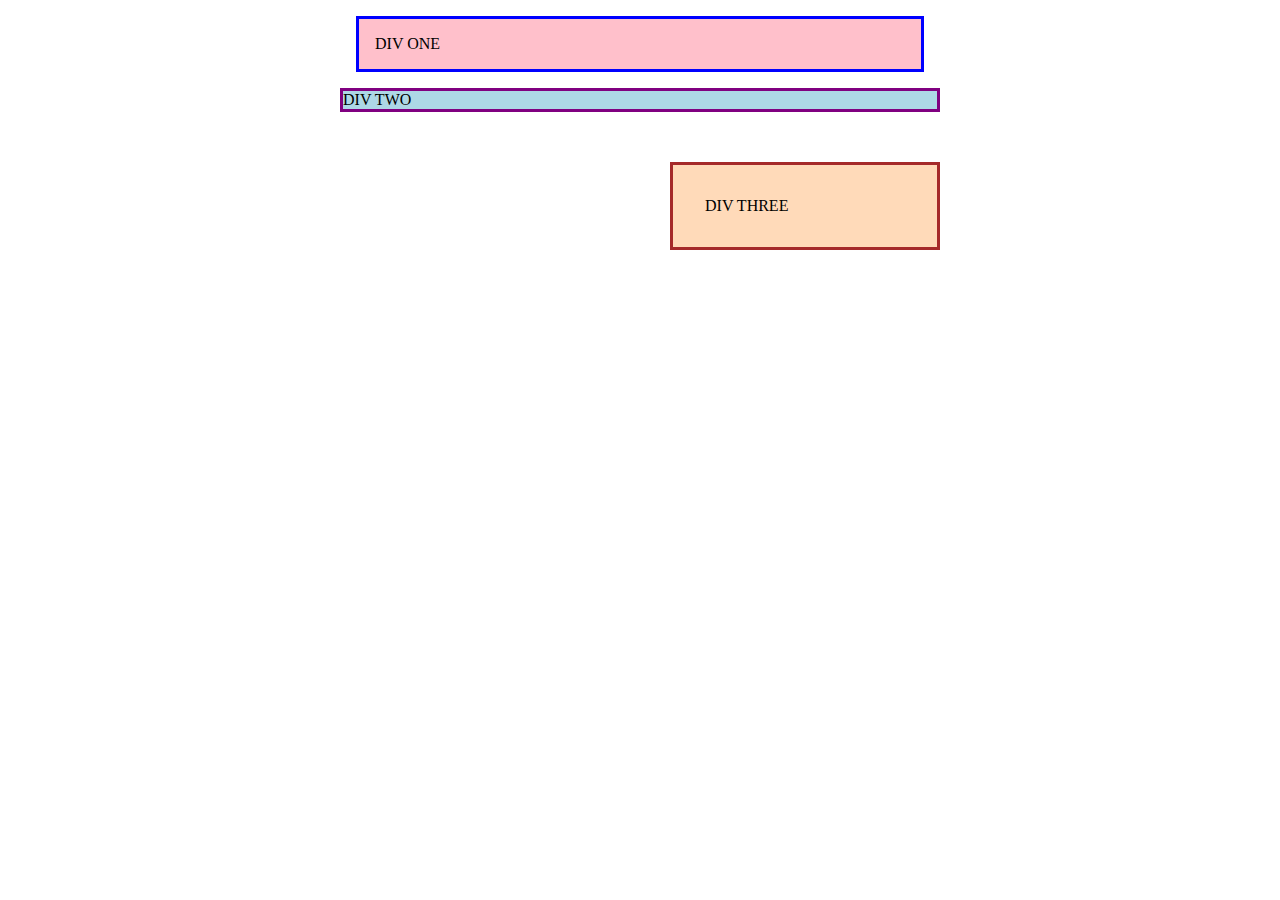
<file: foundations/block-and-inline/01-margin-and-padding-1/index.html>
<!DOCTYPE html>
<html lang="en">
  <head>
    <meta charset="UTF-8">
    <meta http-equiv="X-UA-Compatible" content="IE=edge">
    <meta name="viewport" content="width=device-width, initial-scale=1.0">
    <title>Margin and Padding exercise</title>
    <link rel="stylesheet" href="style.css">
  </head>
  <body>
    <div class="one">
      DIV ONE
    </div>
    <div class="two">
      DIV TWO
    </div>
    <div class="three">
      DIV THREE
    </div>
  </body>
</html>
</file>
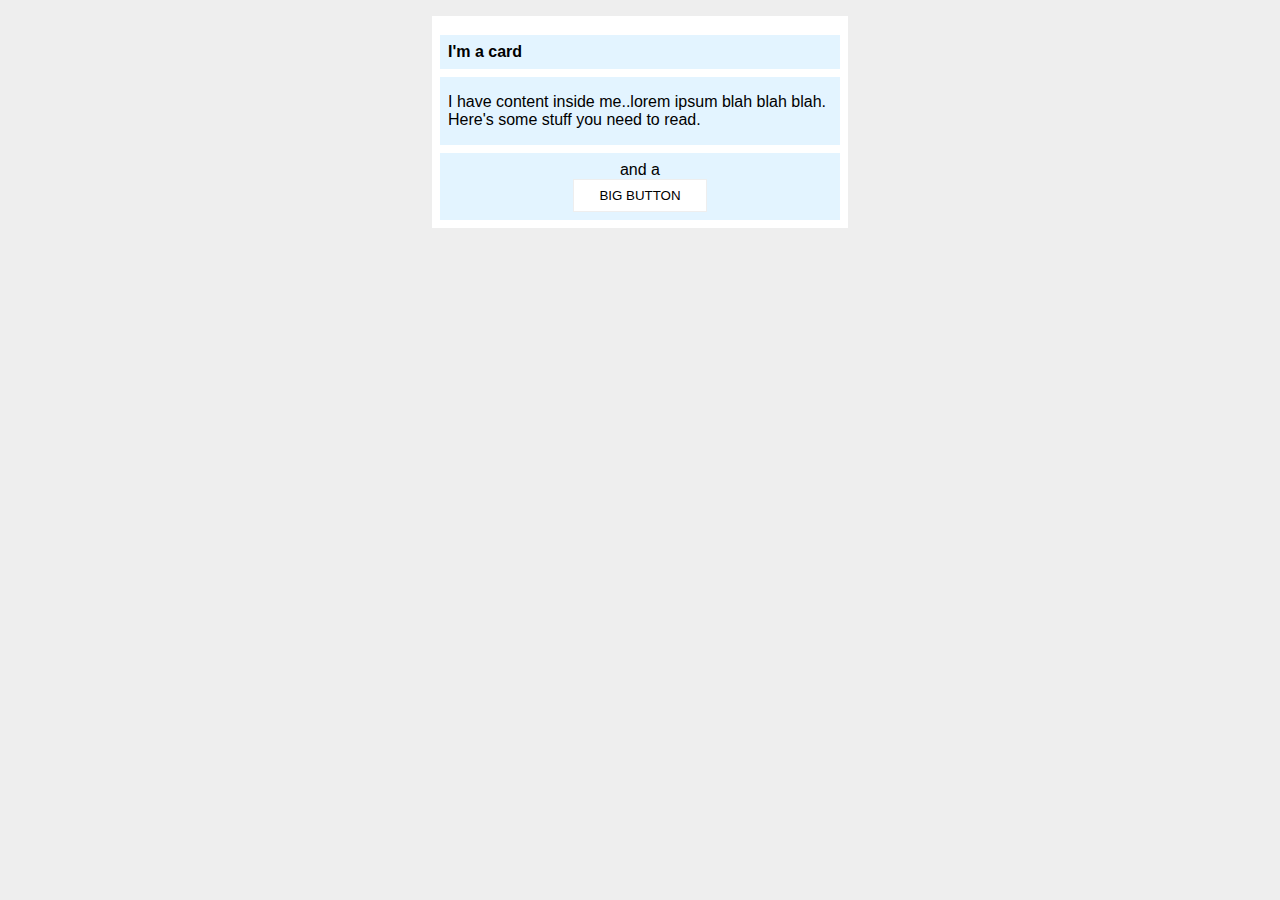
<file: foundations/block-and-inline/02-margin-and-padding-2/index.html>
<!DOCTYPE html>
<html lang="en">
  <head>
    <meta charset="UTF-8">
    <meta http-equiv="X-UA-Compatible" content="IE=edge">
    <meta name="viewport" content="width=device-width, initial-scale=1.0">
    <title>Margin and Padding exercise 2</title>
    <link rel="stylesheet" href="style.css">
  </head>
  <body>
    <div class="card">
      <h1 class="title">I'm a card</h1>
      <div class="content">I have content inside me..lorem ipsum blah blah blah. Here's some stuff you need to read.</div>
      <div class="button-container">and a <button>BIG BUTTON</button></div>
    </div>
  </body>
</html>
</file>
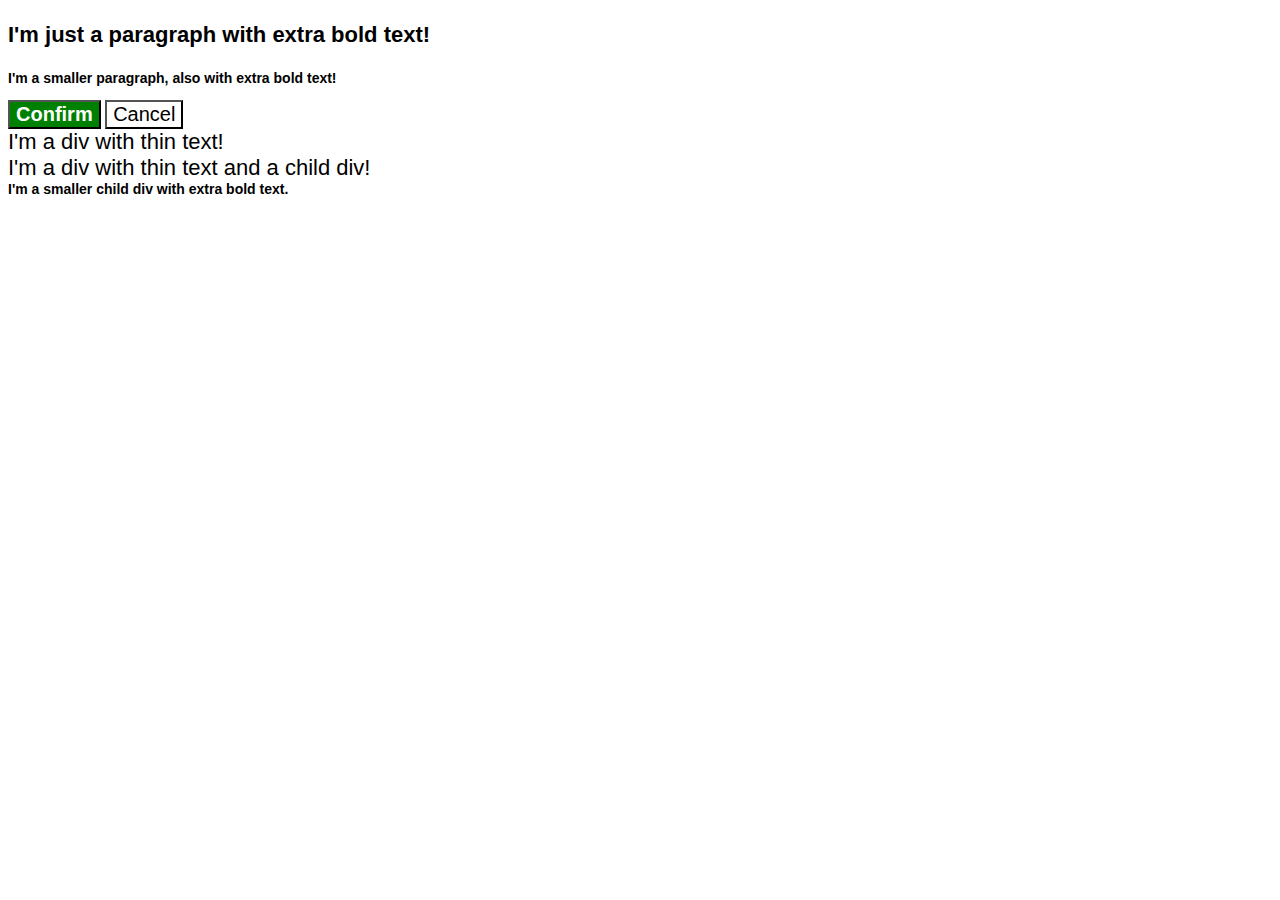
<file: foundations/cascade/01-cascade-fix/index.html>
<!DOCTYPE html>
<html lang="en">
  <head>
    <meta charset="UTF-8">
    <meta http-equiv="X-UA-Compatible" content="IE=edge">
    <meta name="viewport" content="width=device-width, initial-scale=1.0">
    <title>Fix the Cascade</title>
    <link rel="stylesheet" href="style.css">
  </head>
  <body>
    <p class="para">I'm just a paragraph with extra bold text!</p>
    <p class="para small-para">I'm a smaller paragraph, also with extra bold text!</p>

    <button id="confirm-button" class="button confirm">Confirm</button>
    <button id="cancel-button" class="button cancel">Cancel</button>

    <div class="text">I'm a div with thin text!</div>
    <div class="text">I'm a div with thin text and a child div!
      <div class="text child">I'm a smaller child div with extra bold text.</div>
    </div>
  </body>
</html>
</file>
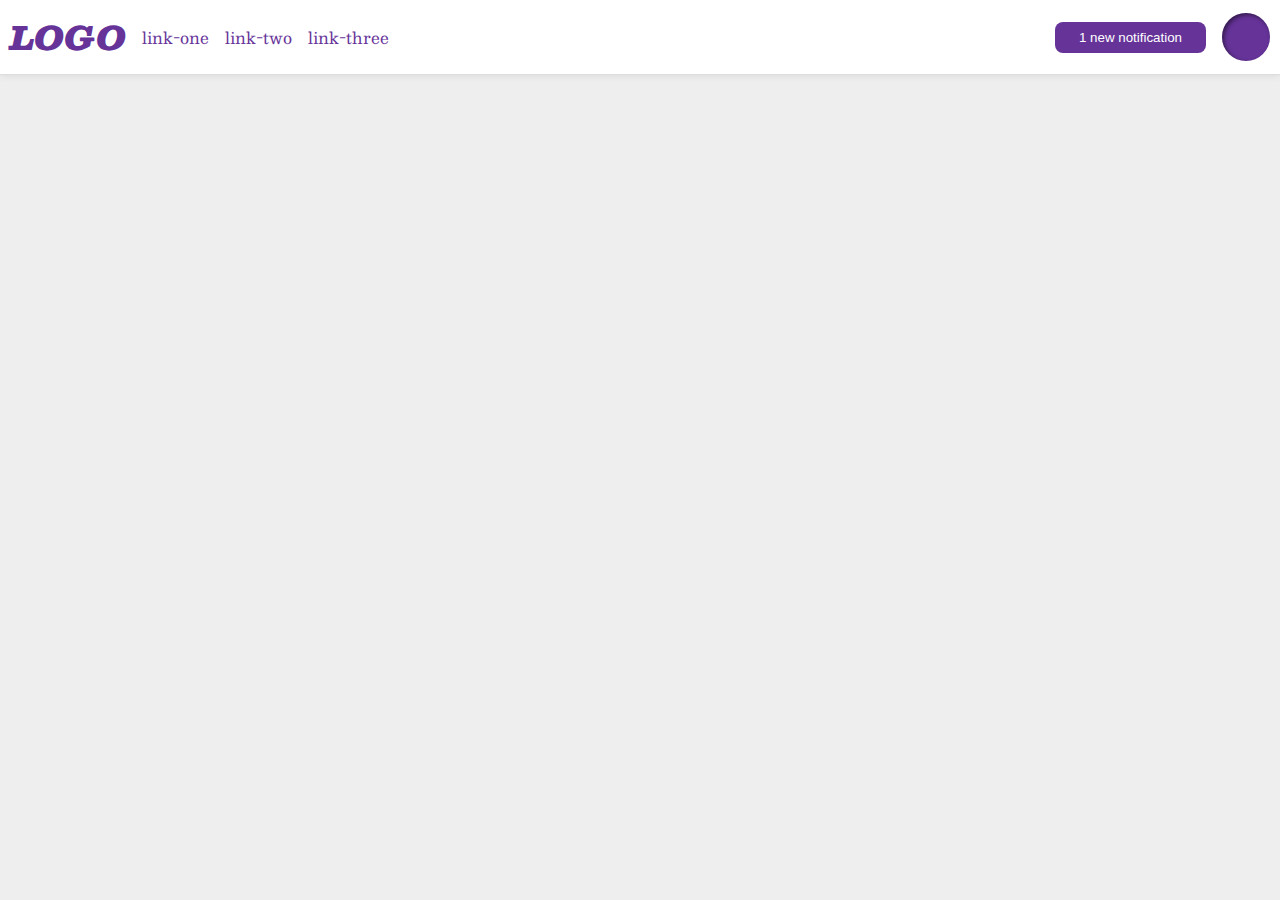
<file: foundations/flex/03-flex-header-2/index.html>
<!DOCTYPE html>
<html lang="en">
  <head>
    <meta charset="UTF-8">
    <meta http-equiv="X-UA-Compatible" content="IE=edge">
    <meta name="viewport" content="width=device-width, initial-scale=1.0">
    <title>Flex Header 2</title>
    <link rel="stylesheet" href="style.css">
  </head>
  <body>
    <div class="header">
      <div class="container-left">
        <div class="logo">
          LOGO
        </div>
        <ul class="links">
          <li><a href="https://google.com">link-one</a></li>
          <li><a href="https://google.com">link-two</a></li>
          <li><a href="https://google.com">link-three</a></li>
        </ul>
      </div>
      <div class="container-right">
        <button class="notifications">
          1 new notification
        </button>
        <div class="profile-image"></div>
      </div>
    </div>
  </body>
</html>
</file>
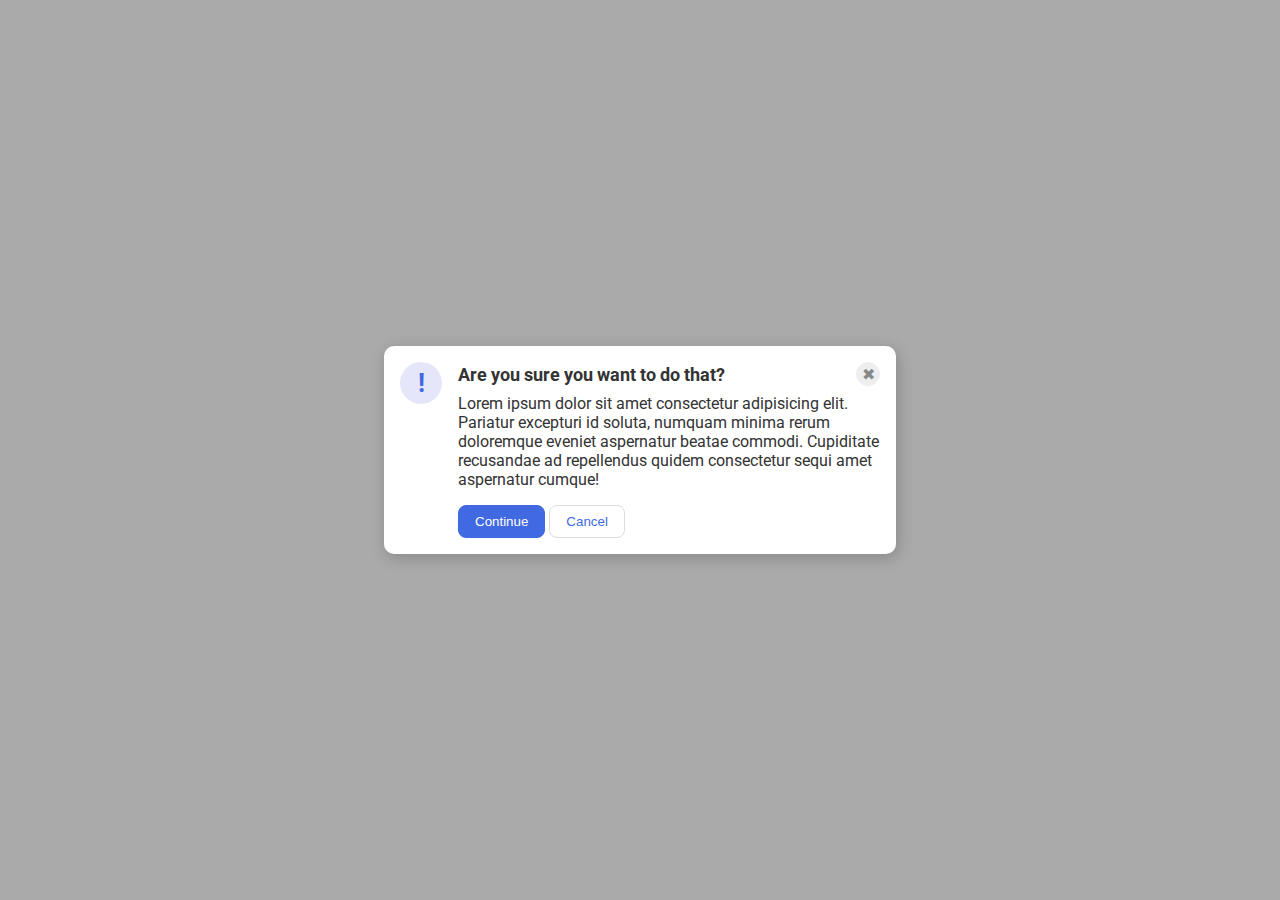
<file: foundations/flex/05-flex-modal/index.html>
<!DOCTYPE html>
<html lang="en">
  <head>
    <meta charset="UTF-8">
    <meta http-equiv="X-UA-Compatible" content="IE=edge">
    <meta name="viewport" content="width=device-width, initial-scale=1.0">
    <link rel="stylesheet" href="style.css">
    <title>Modal</title>
  </head>
  <body>
    <div class="modal">
      <div class="icon">!</div>
        <div class="container">
          <div class="header">Are you sure you want to do that?
          <button class="close-button">✖</button>
          </div>
          <div class="text">Lorem ipsum dolor sit amet consectetur adipisicing elit. Pariatur excepturi id soluta, numquam minima rerum doloremque eveniet aspernatur beatae commodi. Cupiditate recusandae ad repellendus quidem consectetur sequi amet aspernatur cumque!</div>
          <button class="continue">Continue</button>
          <button class="cancel">Cancel</button>
        </div>
    </div>
  </body>
</html>
</file>
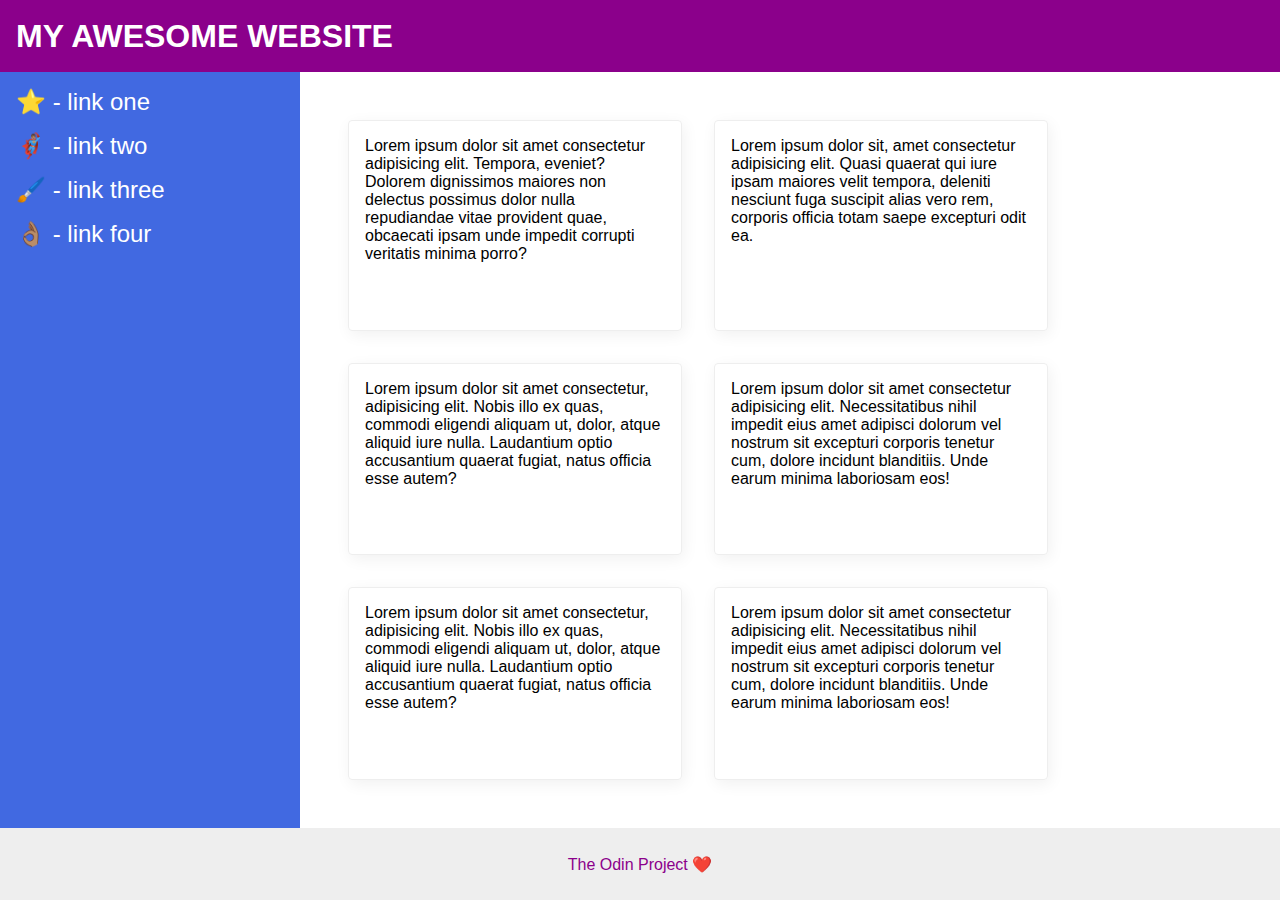
<file: foundations/flex/07-flex-layout-2/index.html>
<!DOCTYPE html>
<html lang="en">
  <head>
    <meta charset="UTF-8">
    <meta http-equiv="X-UA-Compatible" content="IE=edge">
    <meta name="viewport" content="width=device-width, initial-scale=1.0">
    <title>The Holy Grail</title>
    <link rel="stylesheet" href="style.css">
  </head>
  <body>
    <div class="header">
      MY AWESOME WEBSITE
    </div>
    
    <div class="body">
      <div class="sidebar">
        <ul>
          <li><a href="#">⭐ - link one</a></li>
          <li><a href="#">🦸🏽‍♂️ - link two</a></li>
          <li><a href="#">🖌️ - link three</a></li>
          <li><a href="#">👌🏽 - link four</a></li>
        </ul>
      </div>

      <div class="container">
        <div class="card">Lorem ipsum dolor sit amet consectetur adipisicing elit. Tempora, eveniet? Dolorem dignissimos maiores non delectus possimus dolor nulla repudiandae vitae provident quae, obcaecati ipsam unde impedit corrupti veritatis minima porro?</div>
        <div class="card">Lorem ipsum dolor sit, amet consectetur adipisicing elit. Quasi quaerat qui iure ipsam maiores velit tempora, deleniti nesciunt fuga suscipit alias vero rem, corporis officia totam saepe excepturi odit ea.</div>
        <div class="card">Lorem ipsum dolor sit amet consectetur, adipisicing elit. Nobis illo ex quas, commodi eligendi aliquam ut, dolor, atque aliquid iure nulla. Laudantium optio accusantium quaerat fugiat, natus officia esse autem?</div>
        <div class="card">Lorem ipsum dolor sit amet consectetur adipisicing elit. Necessitatibus nihil impedit eius amet adipisci dolorum vel nostrum sit excepturi corporis tenetur cum, dolore incidunt blanditiis. Unde earum minima laboriosam eos!</div>
        <div class="card">Lorem ipsum dolor sit amet consectetur, adipisicing elit. Nobis illo ex quas, commodi eligendi aliquam ut, dolor, atque aliquid iure nulla. Laudantium optio accusantium quaerat fugiat, natus officia esse autem?</div>
        <div class="card">Lorem ipsum dolor sit amet consectetur adipisicing elit. Necessitatibus nihil impedit eius amet adipisci dolorum vel nostrum sit excepturi corporis tenetur cum, dolore incidunt blanditiis. Unde earum minima laboriosam eos!</div>
      </div>  
    </div>
    <div class="footer">
      The Odin Project ❤️
    </div>
  </body>
</html>
</file>
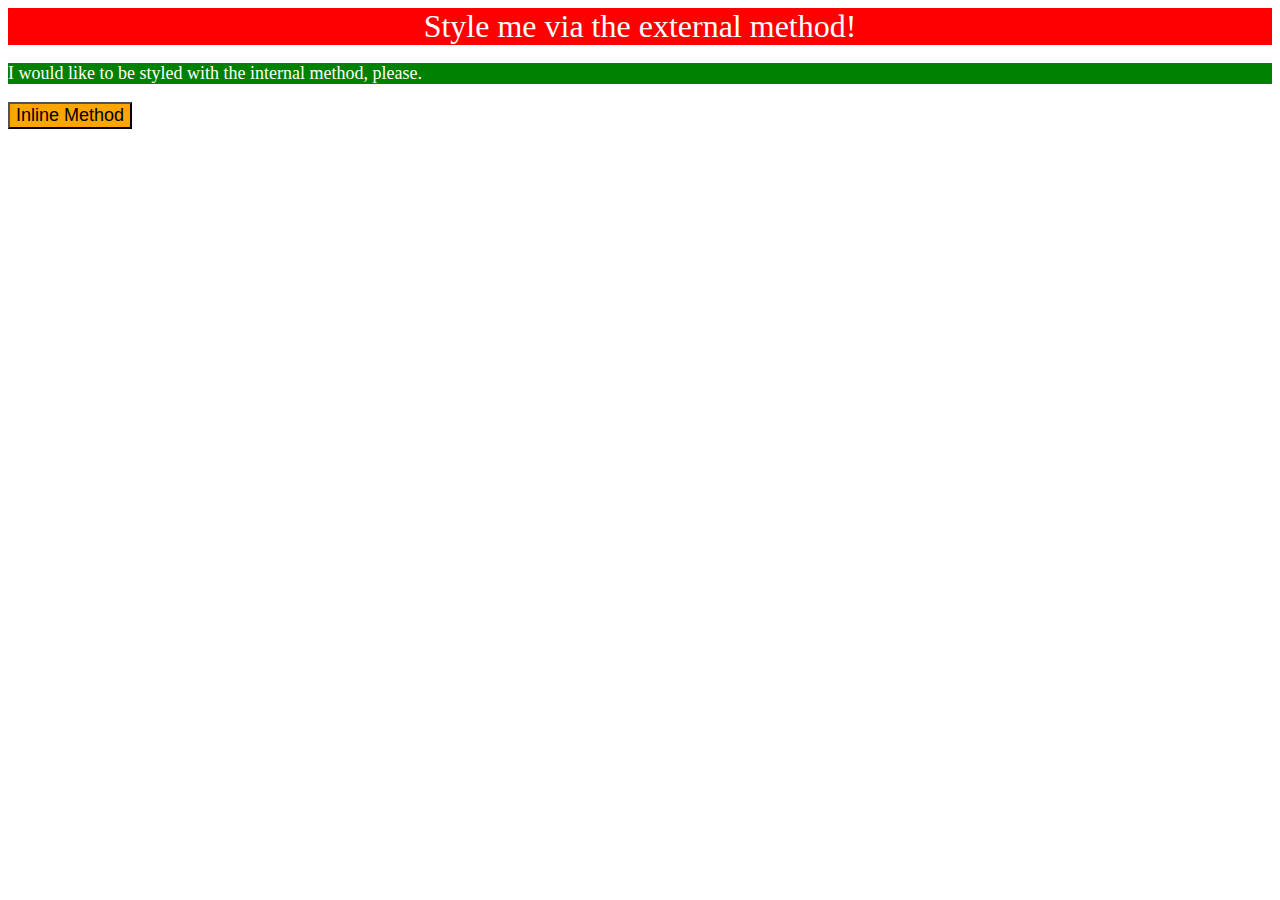
<file: foundations/intro-to-css/01-css-methods/index.html>
<!DOCTYPE html>
<html lang="en">
  <head>
    <meta charset="UTF-8">
    <meta http-equiv="X-UA-Compatible" content="IE=edge">
    <meta name="viewport" content="width=device-width, initial-scale=1.0">
    <link rel="stylesheet" href="style.css">
    <title>Methods for Adding CSS</title>

    <style>
      p {
        background-color: green;
        color: white;
        font-size: 18px;
      }
    </style>
  </head>
  <body>
    <div>Style me via the external method!</div>
    <p>I would like to be styled with the internal method, please.</p>
    <button style="background-color: orange; font-size: 18px">Inline Method</button>
  </body>
</html>
</file>
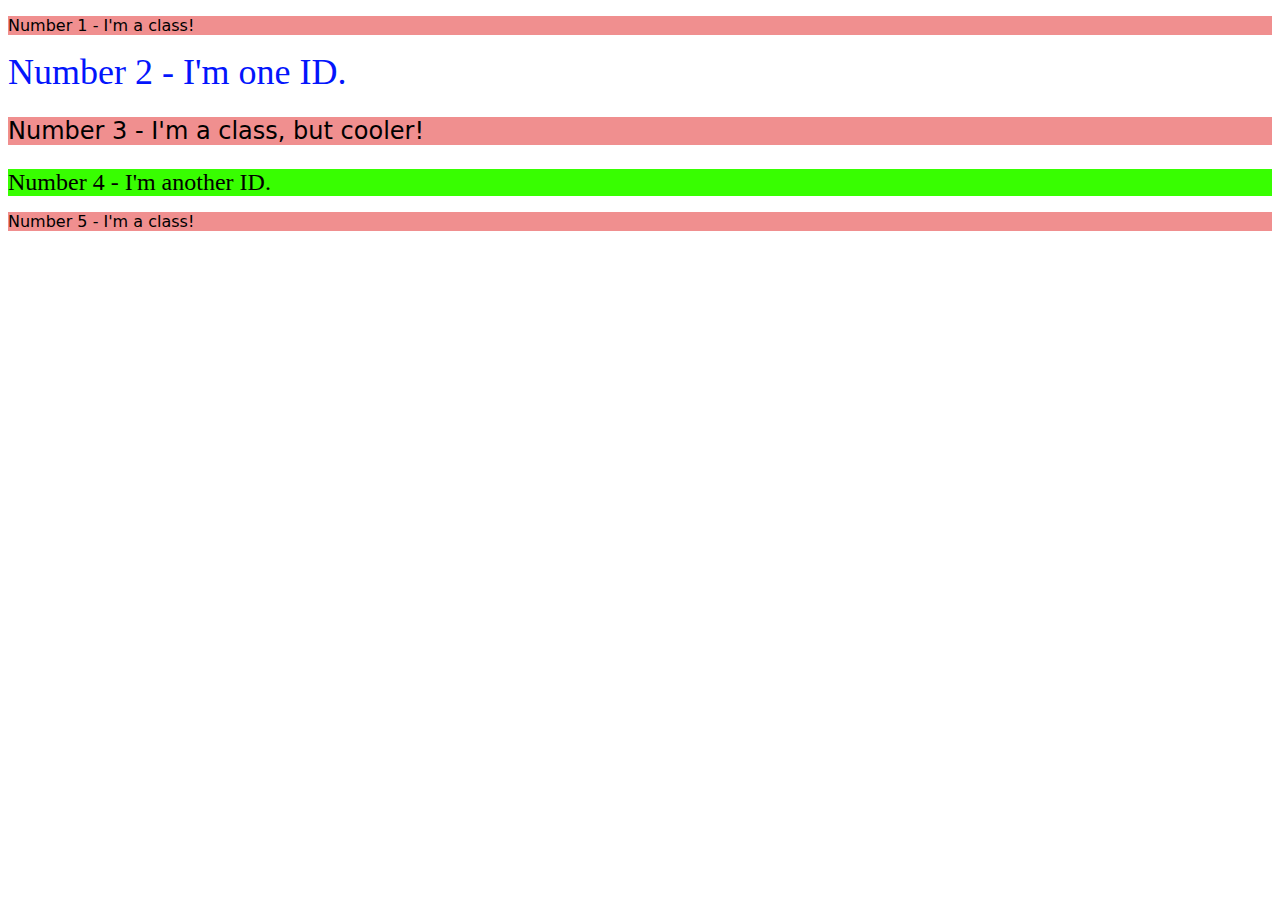
<file: foundations/intro-to-css/02-class-id-selectors/index.html>
<!DOCTYPE html>
<html lang="en">
  <head>
    <meta charset="UTF-8">
    <meta http-equiv="X-UA-Compatible" content="IE=edge">
    <meta name="viewport" content="width=device-width, initial-scale=1.0">
    <title>Class and ID Selectors</title>
    <link rel="stylesheet" href="style.css">
  </head>
  <body>
    <p class="odd">Number 1 - I'm a class!</p>
    <div id="second">Number 2 - I'm one ID.</div>
    <p class="odd different">Number 3 - I'm a class, but cooler!</p>
    <div id="fourth">Number 4 - I'm another ID.</div>
    <p class="odd">Number 5 - I'm a class!</p>
  </body>
</html>
</file>
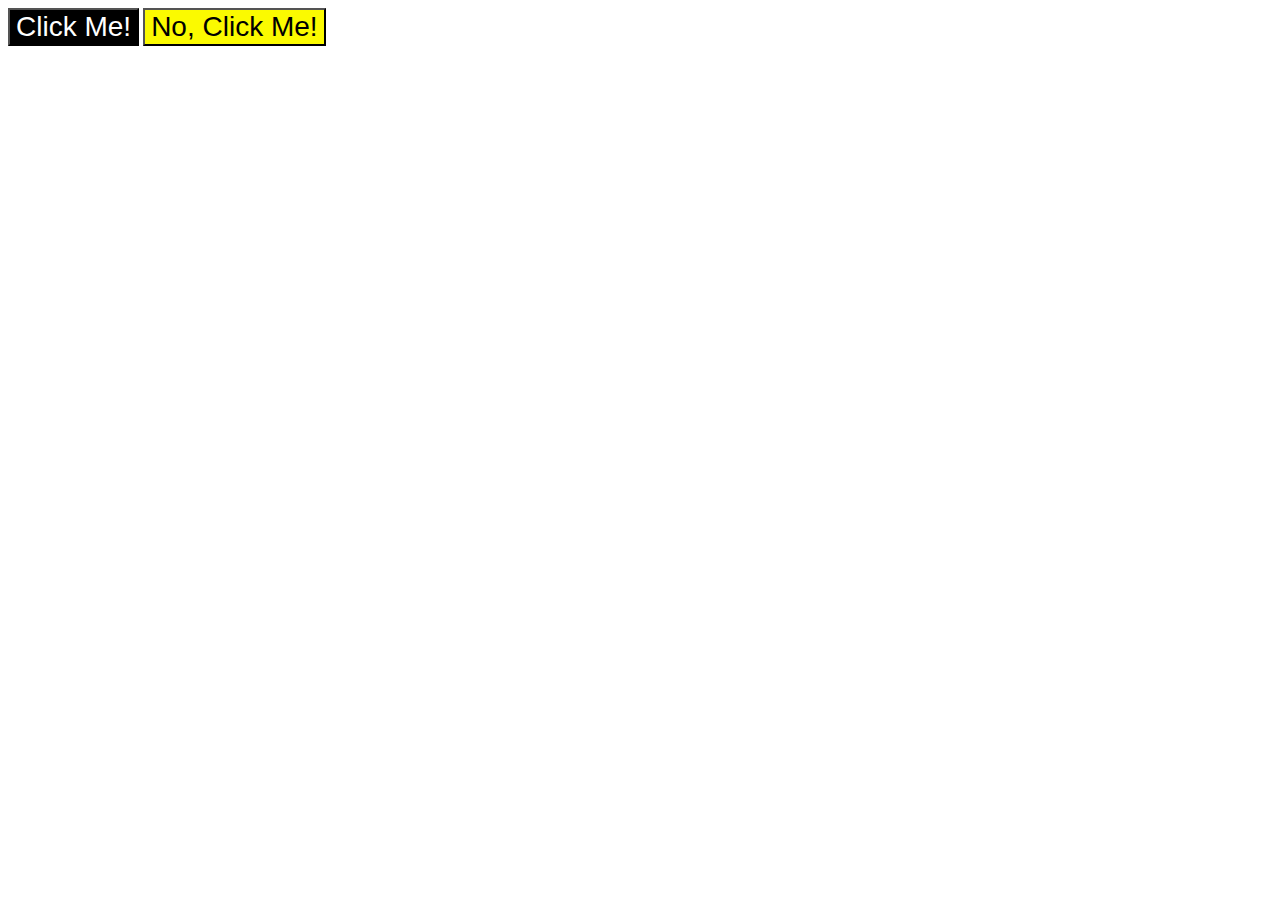
<file: foundations/intro-to-css/03-grouping-selectors/index.html>
<!DOCTYPE html>
<html lang="en">
  <head>
    <meta charset="UTF-8">
    <meta http-equiv="X-UA-Compatible" content="IE=edge">
    <meta name="viewport" content="width=device-width, initial-scale=1.0">
    <title>Grouping Selectors</title>
    <link rel="stylesheet" href="style.css">
  </head>
  <body>
    <button class="classic">Click Me!</button>
    <button class="fancy">No, Click Me!</button>
  </body>
</html>
</file>
<file: foundations/block-and-inline/01-margin-and-padding-1/style.css>
body {
  max-width: 600px;
  margin: 0 auto;
}

.one {
  background: pink;
  border: 3px solid blue;
  /* CHANGE ME */
  padding: 1em;
  margin: 1em;
}

.two {
  background: lightblue;
  border: 3px solid purple;
  /* CHANGE ME */
  margin-bottom: 50px;
}

.three {
  background: peachpuff;
  border: 3px solid brown;
  width: 200px;
  /* CHANGE ME */
  padding: 2em;
  margin-left: auto;
}
</file>
<file: foundations/block-and-inline/02-margin-and-padding-2/style.css>
body {
  background: #eee;
  font-family: sans-serif;
  box-sizing: border-box;
}

.card {
  width: 400px;
  background: #fff;
  margin: 16px auto;
  padding: 8px;
}

.title {
  background: #e3f4ff;
  margin-bottom: 8px;
  font-size: 16px;
  padding: 8px;
}

.content {
  background: #e3f4ff;
  padding: 16px 8px;
  margin-bottom: 8px;
}

.button-container {
  background: #e3f4ff;
  text-align: center;
  padding: 8px;
}

button {
  background: white;
  border: 1px solid #eee;
  display: block;
  margin: 0 auto;
  padding: 8px 25px;
}
</file>
<file: foundations/cascade/01-cascade-fix/style.css>
body {
  font-family: Arial, Helvetica, sans-serif;
}


.para {
  font-size: 22px;
}

.para,
.small-para {
  color: hsl(0, 0%, 0%);
  font-weight: 800;
}

.small-para {
  font-size: 14px;
}

#confirm-button {
  background: green;
  color: white;
  font-weight: bold;
} 

.button {
  background-color: rgb(255, 255, 255);
  color: rgb(0, 0, 0);
  font-size: 20px;
}

div .child {
  color: rgb(0, 0, 0);
  font-weight: 800;
  font-size: 14px;
}

/* alternative
.text.child : prefers it due to higher specificity than .text.child
than div.text or .text or div .text.child */

.text {
  color: rgb(0, 0, 0);
  font-size: 22px;
  font-weight: 100;
}
</file>
<file: foundations/flex/03-flex-header-2/style.css>
/* this is some magical font-importing.  
you'll learn about it later. */
@import url('https://fonts.googleapis.com/css2?family=Besley:ital,wght@0,400;1,900&display=swap');

body {
  margin: 0;
  background: #eee;
  font-family: Besley, serif;
  
}

.header {
  background: white;
  border-bottom: 1px solid #ddd;
  box-shadow: 0 0 8px rgba(0,0,0,.1);
  padding: 10px;
  display: flex;
  justify-content: space-between;
}

.profile-image {
  background: rebeccapurple;
  box-shadow: inset 2px 2px 4px rgba(0,0,0,.5);
  border-radius: 50%;
  width: 48px;
  height: 48px;
}

.logo {
  color: rebeccapurple;
  font-size: 32px;
  font-weight: 900;
  font-style: italic;
}

button {
  border: none;
  border-radius: 8px;
  background: rebeccapurple;
  color: white;
  padding: 8px 24px;
}

a {
  /* this removes the line under our links */
  text-decoration: none;
  color: rebeccapurple;
}

ul {
  list-style-type: none;
  display: flex;
  margin: 0;
  padding: 0;
  gap: 1em;
}

.container-left, .container-right {
  display: flex;
  align-items: center;
  gap: 16px;
}
</file>
<file: foundations/flex/05-flex-modal/style.css>
@import url('https://fonts.googleapis.com/css2?family=Roboto:wght@400;700&display=swap');

html, body {
  height: 100%;
}

body {
  font-family: Roboto, sans-serif;
  margin: 0;
  background: #aaa;
  color: #333;
  /* I'll give you this one for free lol */
  display: flex;
  align-items: center;
  justify-content: center;
}

.modal {
  background: white;
  width: 480px;
  border-radius: 10px;
  box-shadow: 2px 4px 16px rgba(0,0,0,.2);
  display: flex;
  padding: 16px;
  gap: 16px;
}

.icon {
  color: royalblue;
  font-size: 26px;
  font-weight: 700;
  background: lavender;
  width: 42px;
  height: 42px;
  border-radius: 50%;
  display: flex;
  align-items: center;
  justify-content: center;
  flex-shrink: 0;
}

.close-button {
  background: #eee;
  border-radius: 50%;
  color: #888;
  font-weight: 400;
  font-size: 16px;
  height: 24px;
  width: 24px;
  display: flex;
  align-items: center;
  justify-content: center;
  border: 1px solid #eee;
  padding: 0;
}

button {
  cursor: pointer;
  padding: 8px 16px;
  border-radius: 8px;
}

button.continue {
  background: royalblue;
  border: 1px solid royalblue;
  color: white;
}

button.cancel {
  background: white;
  border: 1px solid #ddd;
  color: royalblue;
}

.header {
  display: flex;
  align-items: center;
  justify-content: space-between;
  font-size: 18px;
  font-weight: 700;
  margin-bottom: 8px;
}

.text {
  margin-bottom: 16px;
}
</file>
<file: foundations/flex/07-flex-layout-2/style.css>
body {
  font-family: -apple-system, BlinkMacSystemFont, 'Segoe UI', Roboto, Oxygen, Ubuntu, Cantarell, 'Open Sans', 'Helvetica Neue', sans-serif;
  margin: 0;
  min-height: 100vh;
  display: flex;
  flex-direction: column;

}

.header {
  height: 72px;
  background: darkmagenta;
  color: white;
  display: flex;
  align-items: center;
  padding: 0 16px;
  font-weight: 900;
  font-size: 32px;
}

.body {
  display: flex;
  flex: 1;
}

.footer {
  height: 72px;
  background: #eee;
  color: darkmagenta;
  display: flex;
  align-items: center;
  justify-content: center;
}

.sidebar {
  width: 300px;
  background: royalblue;
  box-sizing: border-box;
  display: flex;
  flex-shrink: 0;
  padding: 16px;
}

ul {
  list-style-type: none;
  margin: 0;
  padding: 0;
}

li {
  margin-bottom: 16px;
}

a {
  color: white;
  text-decoration: none;
  font-size: 24px;
}

.container {
  padding: 48px;
  display: flex;
  flex-wrap: wrap;
  gap: 32px;
}

.card {
  border: 1px solid #eee;
  box-shadow: 2px 4px 16px rgba(0,0,0,.06);
  border-radius: 4px;
  padding: 16px;
  width: 300px;
}
</file>
<file: foundations/intro-to-css/01-css-methods/style.css>
div {
    background-color: red;
    color: white;
    font-size: 32px;
    text-align: center;
    font-style: bold;
}
</file>
<file: foundations/intro-to-css/02-class-id-selectors/style.css>
.odd {
    background-color: rgb(240, 143, 143);
    font-family: Verdana, 'Dejavu Sans', sans-serif;
}
.odd.different {
    font-size: 24px;
}

#second {
    color: #0315FC;
    font-size: 36px;
}

#fourth {
    background-color: hsl(107, 99%, 50%);
    font-size: 24px;
    font-style: bold;
}
</file>
<file: foundations/intro-to-css/03-grouping-selectors/style.css>
.classic, .fancy {
    font-size: 28px;
    font-family: Helvetica, 'Times New Roman', sans-serif;
}

.classic {
    background-color: rgb(0,0,0);
    color: hsl(60, 0%, 100%);
}

.fancy {
    background-color: #fbfa00;
}
</file>
